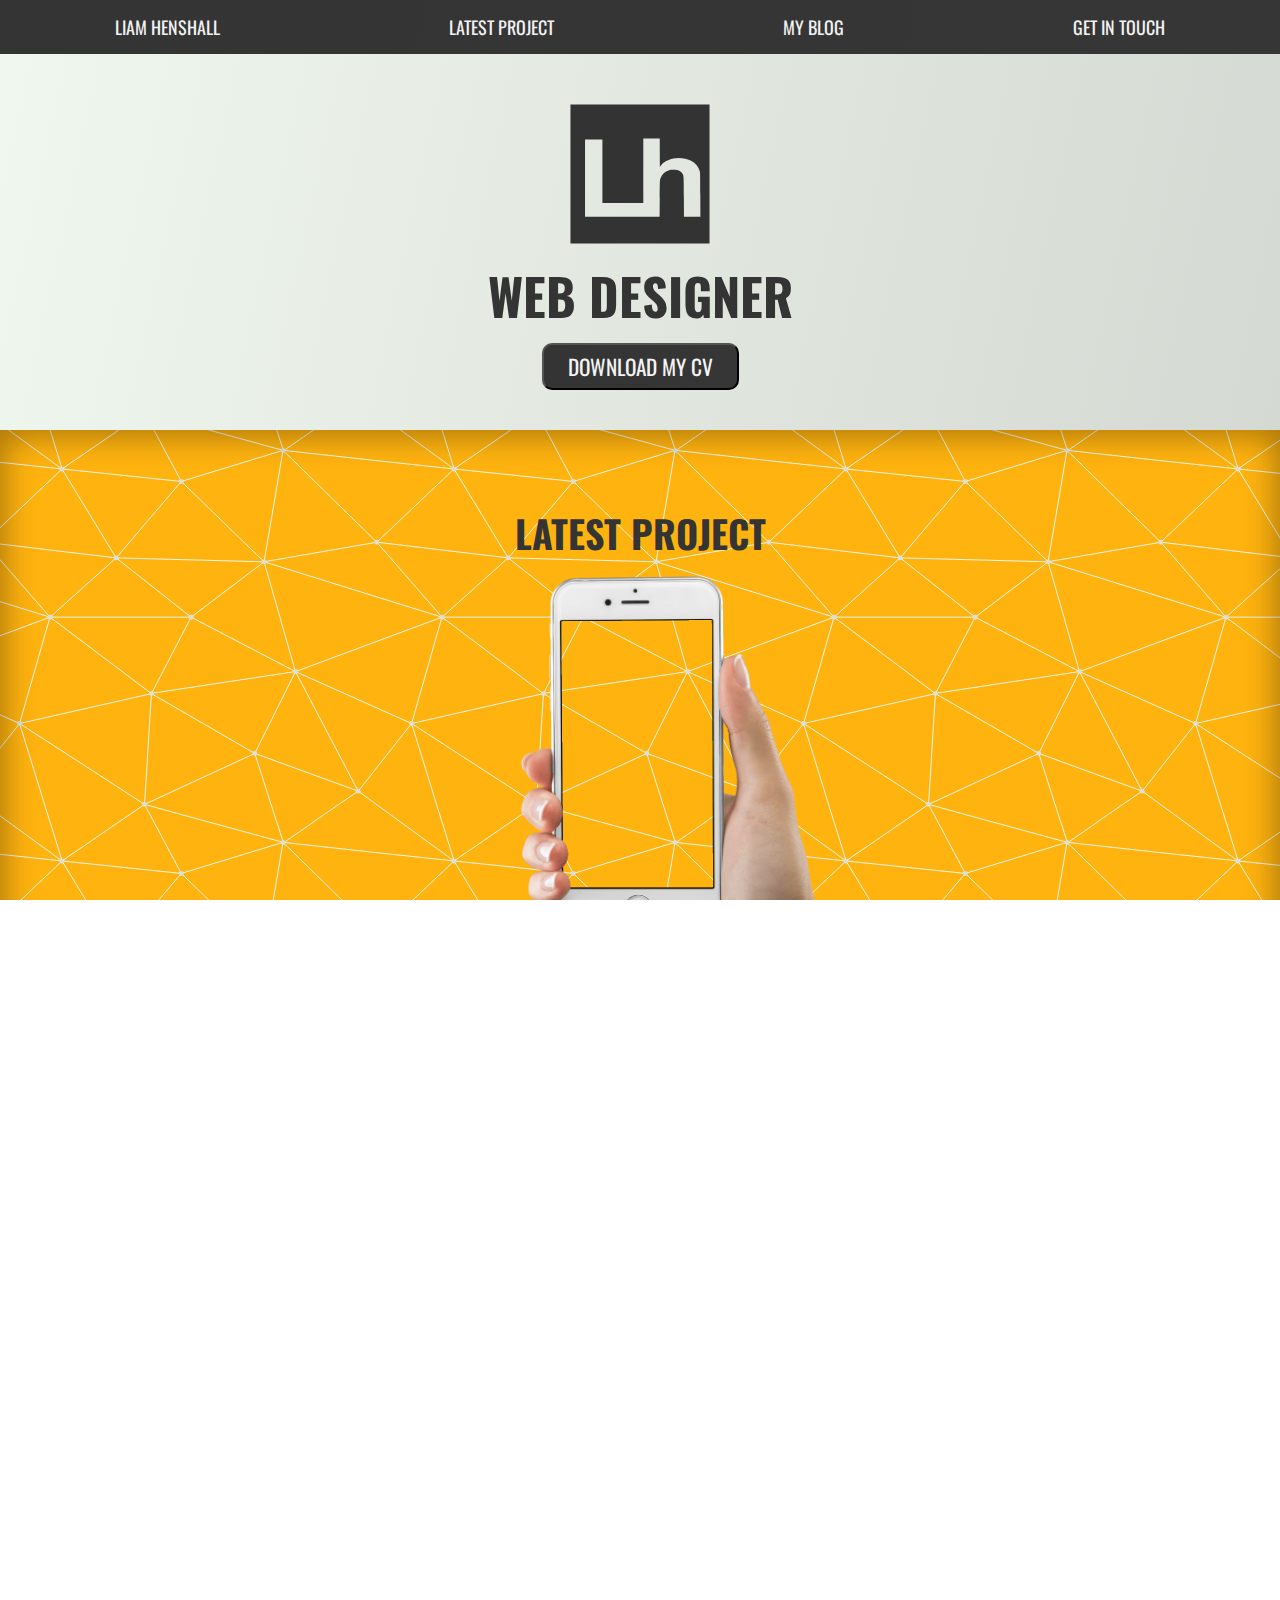
<file: index.html>
<!DOCTYPE html>
<html lang="en">

<head>
    <!-- Global site tag (gtag.js) - Google Analytics -->
    <script async src="https://www.googletagmanager.com/gtag/js?id=UA-113960448-1"></script>
    <script>
        window.dataLayer = window.dataLayer || [];

        function gtag() {
            dataLayer.push(arguments);
        }
        gtag('js', new Date());
        gtag('config', 'UA-113960448-1');

    </script>
    <meta charset="utf-8">
    <title>Liam Henshall / Responsive Web Designer</title>
    <meta content="Liam is a final year Web Development (BSc) student at the Manchester Metropolitan University. He builds stylish and affordable websites for small businesses." name="description">
    <meta content="webdevmmu, web, design, designer, student, portfolio, liam henshall, graduate, affordable, responsive web design, manchester, shepshed," name="keywords">
    <meta content="index" name="robots">
    <meta content="width=device-width, initial-scale=1.0" name="viewport">
    <link href="css/main.css" rel="stylesheet">
    <link href="https://fonts.googleapis.com/css?family=Oswald:300,500,700" rel="stylesheet">
</head>

<body>
    <div class="container">
        <ul class="navigation" id="navigation">
            <li><a href="#about">Liam Henshall</a></li>
            <li><a href="#latest-project">Latest Project</a></li>
            <li><a href="#blog">My Blog</a></li>
            <li><a href="#get-in-touch">Get In Touch</a></li>

            <li class="icon">
                <a href="javascript:void(0);" style="font-size:15px;" onclick="navigationfunction()">&#9776;</a>
            </li>
        </ul>
        <section class="main-section about" id="test">

            <svg class="logo" version="1" xmlns="http://www.w3.org/2000/svg" width="auto" height="auto" viewBox="0 0 596 596">
                    <path d="M2 298v296h592V2H2v296zm380.2-90.3l.3 60.8 3.9-5.9c12.9-19.2 44.8-32.7 76.9-32.6 19.2.1 35 3.5 50.2 11 20.8 10.1 33.5 25.1 39.2 46.4 1.5 5.4 1.7 16.2 2 99.4l.4 93.2h-70l-.4-83.3c-.3-89.5-.3-89.2-5.6-99.5-4-7.8-12.7-13.7-23.9-16.1-8-1.7-26.8-1.4-33.3.5-18.1 5.4-30.9 17.9-37.2 36.4-2.2 6.4-2.2 7.3-2.7 84l-.5 77.5-158.8.3L64 480V151h74v270h174V147h70l.2 60.7z"/></svg>
            <h1>Web Designer</h1>
            <button>Download my CV</button>




        </section>
    </div>
    <a href="sorry.html" class="main-section project" id="latest-project">

        <h2>Latest Project</h2>
        <img class="latest-project-img" src="img/phone.png" alt="The mobile layout of my website">

    </a>
    <section class="main-section blog" id="blog">
        <svg class="page-icon icon-blog" height="auto" viewbox="0 0 24 24" width="auto" xmlns="http://www.w3.org/2000/svg">
                <path d="M10 3.002c4.411 0 8 2.849 8 6.35 0 3.035-3.029 6.311-7.925 6.311-1.58 0-2.718-.317-3.718-.561-.966.593-1.256.813-3.006 1.373.415-1.518.362-2.182.331-3.184-.837-1.001-1.682-2.069-1.682-3.939 0-3.501 3.589-6.35 8-6.35zm0-2.002c-5.281 0-10 3.526-10 8.352 0 1.711.615 3.391 1.705 4.695.047 1.527-.851 3.718-1.661 5.312 2.168-.391 5.252-1.258 6.649-2.115 1.181.289 2.312.421 3.382.421 5.903 0 9.925-4.038 9.925-8.313 0-4.852-4.751-8.352-10-8.352zm11.535 11.174c-.161.488-.361.961-.601 1.416 1.677 1.262 2.257 3.226.464 5.365-.021.745-.049 1.049.138 1.865-.892-.307-.979-.392-1.665-.813-2.127.519-4.265.696-6.089-.855-.562.159-1.145.278-1.74.364 1.513 1.877 4.298 2.897 7.577 2.1.914.561 2.933 1.127 4.352 1.385-.53-1.045-1.117-2.479-1.088-3.479 1.755-2.098 1.543-5.436-1.348-7.348zm-15.035-3.763c-.591 0-1.071.479-1.071 1.071s.48 1.071 1.071 1.071 1.071-.479 1.071-1.071-.48-1.071-1.071-1.071zm3.5 0c-.591 0-1.071.479-1.071 1.071s.48 1.071 1.071 1.071 1.071-.479 1.071-1.071-.48-1.071-1.071-1.071zm3.5 0c-.591 0-1.071.479-1.071 1.071s.48 1.071 1.071 1.071 1.071-.479 1.071-1.071-.48-1.071-1.071-1.071z">
                </path>
            </svg>
        <h2>Explore my Blog</h2>
        <a class="blog-link" href="href="blog/post-1.html">
                <svg class="blog-icon" height="auto" viewbox="0 0 24 24" width="auto" xmlns="http://www.w3.org/2000/svg">
                    <path d="M5 20v2h-2v-2h2zm2-2h-6v6h6v-6zm6-1v5h-2v-5h2zm2-2h-6v9h6v-9zm6-2v9h-2v-9h2zm2-2h-6v13h6v-13zm0-11l-6 1.221 1.716 1.708-6.85 6.733-3.001-3.002-7.841 7.797 1.41 1.418 6.427-6.39 2.991 2.993 8.28-8.137 1.667 1.66 1.201-6.001z">
                    </path>
                </svg>
                <h3>The Industry</h3>
                <p>18th October 2017</p>
            </a>
        <a class="blog-link" href="blog/post-2.html">
                <svg class="blog-icon" height="auto" viewbox="0 0 24 24" width="auto" xmlns="http://www.w3.org/2000/svg">
                    <path d="M13 12v1.649l3.229 1.351-3.229 1.347v1.653l5-2.201v-1.599l-5-2.2zm-7 2.201v1.599l5 2.2v-1.653l-3.229-1.347 3.229-1.351v-1.649l-5 2.201zm5.362-12.201c4.156 0 2.638 6 2.638 6s6-1.65 6 2.457v11.543h-16v-20h7.362zm.827-2h-10.189v24h20v-14.386c0-2.391-6.648-9.614-9.811-9.614z"></path>
                </svg>
                <h3>Building my portfolio</h3>
                <p>18th October 2017</p>
            </a>
        <a class="blog-link" href="href="blog/post-3.html">
                <svg class="blog-icon" height="auto" viewbox="0 0 24 24" width="auto" xmlns="http://www.w3.org/2000/svg">
                    <path d="M17 10.645v-2.29c-1.17-.417-1.907-.533-2.28-1.431-.373-.9.07-1.512.6-2.625l-1.618-1.619c-1.105.525-1.723.974-2.626.6-.9-.373-1.017-1.116-1.431-2.28h-2.29c-.412 1.158-.53 1.907-1.431 2.28h-.001c-.9.374-1.51-.07-2.625-.6l-1.617 1.619c.527 1.11.973 1.724.6 2.625-.375.901-1.123 1.019-2.281 1.431v2.289c1.155.412 1.907.531 2.28 1.431.376.908-.081 1.534-.6 2.625l1.618 1.619c1.107-.525 1.724-.974 2.625-.6h.001c.9.373 1.018 1.118 1.431 2.28h2.289c.412-1.158.53-1.905 1.437-2.282h.001c.894-.372 1.501.071 2.619.602l1.618-1.619c-.525-1.107-.974-1.723-.601-2.625.374-.899 1.126-1.019 2.282-1.43zm-8.5 1.689c-1.564 0-2.833-1.269-2.833-2.834s1.269-2.834 2.833-2.834 2.833 1.269 2.833 2.834-1.269 2.834-2.833 2.834zm15.5 4.205v-1.077c-.55-.196-.897-.251-1.073-.673-.176-.424.033-.711.282-1.236l-.762-.762c-.52.248-.811.458-1.235.283-.424-.175-.479-.525-.674-1.073h-1.076c-.194.545-.25.897-.674 1.073-.424.176-.711-.033-1.235-.283l-.762.762c.248.523.458.812.282 1.236-.176.424-.528.479-1.073.673v1.077c.544.193.897.25 1.073.673.177.427-.038.722-.282 1.236l.762.762c.521-.248.812-.458 1.235-.283.424.175.479.526.674 1.073h1.076c.194-.545.25-.897.676-1.074h.001c.421-.175.706.034 1.232.284l.762-.762c-.247-.521-.458-.812-.282-1.235s.529-.481 1.073-.674zm-4 .794c-.736 0-1.333-.597-1.333-1.333s.597-1.333 1.333-1.333 1.333.597 1.333 1.333-.597 1.333-1.333 1.333zm-4 3.071v-.808c-.412-.147-.673-.188-.805-.505s.024-.533.212-.927l-.572-.571c-.389.186-.607.344-.926.212s-.359-.394-.506-.805h-.807c-.146.409-.188.673-.506.805-.317.132-.533-.024-.926-.212l-.572.571c.187.393.344.609.212.927-.132.318-.396.359-.805.505v.808c.408.145.673.188.805.505.133.32-.028.542-.212.927l.572.571c.39-.186.608-.344.926-.212.318.132.359.395.506.805h.807c.146-.409.188-.673.507-.805h.001c.315-.131.529.025.924.213l.572-.571c-.186-.391-.344-.609-.212-.927s.397-.361.805-.506zm-3 .596c-.552 0-1-.447-1-1s.448-1 1-1 1 .447 1 1-.448 1-1 1z"></path>
                </svg>
                <h3>How to optimise a website</h3>
                <p>18th October 2017</p>
            </a>
        <a class="blog-link" href="blog/post-4.html">
            <svg class="blog-icon" height="auto" viewbox="0 0 24 24" width="auto" xmlns="http://www.w3.org/2000/svg">
                <path d="M4.5.257l3.771 3.771c.409 1.889-2.33 4.66-4.242 4.242l-3.771-3.77c-.172.584-.258 1.188-.258 1.792 0 1.602.607 3.202 1.83 4.426 1.351 1.351 3.164 1.958 4.931 1.821.933-.072 1.852.269 2.514.931l9.662 9.662c.578.578 1.337.868 2.097.868 1.661 0 3.001-1.364 2.966-3.03-.016-.737-.306-1.47-.868-2.033l-9.662-9.663c-.662-.661-1.002-1.581-.931-2.514.137-1.767-.471-3.58-1.82-4.93-1.225-1.224-2.825-1.83-4.428-1.83-.603 0-1.207.086-1.791.257zm17.5 20.743c0 .553-.447 1-1 1-.553 0-1-.448-1-1s.447-1 1-1 1 .447 1 1z"/>
            </svg>
            <h3>Improving my website</h3>
            <p>13th March 2017</p>
        </a>
        <a class="blog-link" href="blog/post-5.html">
                <svg class="blog-icon" height="auto" viewbox="0 0 24 24" width="auto" xmlns="http://www.w3.org/2000/svg">
                    <path d="M23 10.826v2.349c-1.562 0-3 1.312-3 2.857 0 2.181 1.281 5.968-6 5.968v-2.002c4.917 0 3.966-1.6 3.966-3.967 0-2.094 1.211-3.5 2.278-4.031-1.067-.531-2.278-1.438-2.278-3.312 0-2.372.94-4.692-3.966-4.686v-2.002c7.285 0 6 4.506 6 6.688 0 1.544 1.438 2.138 3 2.138zm-19-2.138c0-2.182-1.285-6.688 6-6.688v2.002c-4.906-.007-3.966 2.313-3.966 4.686 0 1.875-1.211 2.781-2.278 3.312 1.067.531 2.278 1.938 2.278 4.031 0 2.367-.951 3.967 3.966 3.967v2.002c-7.281 0-6-3.787-6-5.969 0-1.545-1.438-2.857-3-2.857v-2.349c1.562.001 3-.593 3-2.137zm9 5.312v1.278c0 1.143-.722 2.068-1.774 2.276l-.199-.431c.487-.184.797-.773.797-1.216h-.824v-1.907h2zm0-6h-2v2h2v-2z"></path>
                </svg>
                <h3>An introduction to CSS variables</h3>
                <p>13th March 2018</p>
            </a>
        <a class="blog-link" href="href="blog/post-6.html">
                <svg class="blog-icon" height="auto" viewbox="0 0 24 24" width="auto" xmlns="http://www.w3.org/2000/svg">
                    <path d="M16 0h-8v6h8v-6zm-10 20v2h-4v-2h4zm2-2h-8v6h8v-6zm14 2v2h-4v-2h4zm2-2h-8v6h8v-6zm-11-7v-3h-2v3h-8v5h2v-3h14v3h2v-5h-8z"></path>
                </svg>

                <h3>Using Jekyll</h3>
                <p>13th March 2018</p>

            </a>
    </section>
    <section class="main-section get-in-touch" id="get-in-touch">
        <div class="contact-container">
            <svg class="page-icon icon-contact" height="auto" viewbox="0 0 24 24" width="auto" xmlns="http://www.w3.org/2000/svg">
                    <path d="M24 0l-6 22-8.129-7.239 7.802-8.234-10.458 7.227-7.215-1.754 24-12zm-15 16.668v7.332l3.258-4.431-3.258-2.901z"></path>
                </svg>
            <h2>Get in touch</h2>
            <form class="contact" id="contact" action="" method="post" action="https://formspree.io/liamhenshall@mail.com">
                <fieldset>
                    <label for="name">Your Name</label>
                    <input placeholder="e.g. John Smith" type="text" tabindex="1" required name="name" id="name">
                </fieldset>
                <fieldset>
                    <label for="_replyto">Email</label>
                    <input placeholder="e.g. johnsmith@mail.com" type="email" tabindex="2" required name="_replyto" id="email">
                </fieldset>
                <fieldset>
                    <label for="message">How can I help?</label>
                    <textarea placeholder="Please include a message!" tabindex="5" required name="message" id="message"></textarea>
                </fieldset>
                <fieldset>
                    <button name="submit" type="submit" id="contact-submit" data-submit="...Sending" value="send">Submit</button>
                </fieldset>
            </form>
        </div>
    </section>
    <footer>
        <svg class="header-icon" xmlns="http://www.w3.org/2000/svg" viewBox="0 0 24 24"><path d="M12 0c-6.627 0-12 5.373-12 12s5.373 12 12 12 12-5.373 12-12-5.373-12-12-12zm-2 16h-2v-6h2v6zm-1-6.891c-.607 0-1.1-.496-1.1-1.109 0-.612.492-1.109 1.1-1.109s1.1.497 1.1 1.109c0 .613-.493 1.109-1.1 1.109zm8 6.891h-1.998v-2.861c0-1.881-2.002-1.722-2.002 0v2.861h-2v-6h2v1.093c.872-1.616 4-1.736 4 1.548v3.359z"/></svg>
        <svg class="header-icon" xmlns="http://www.w3.org/2000/svg" viewBox="0 0 24 24"><path d="M12 0c-6.626 0-12 5.373-12 12 0 5.302 3.438 9.8 8.207 11.387.599.111.793-.261.793-.577v-2.234c-3.338.726-4.033-1.416-4.033-1.416-.546-1.387-1.333-1.756-1.333-1.756-1.089-.745.083-.729.083-.729 1.205.084 1.839 1.237 1.839 1.237 1.07 1.834 2.807 1.304 3.492.997.107-.775.418-1.305.762-1.604-2.665-.305-5.467-1.334-5.467-5.931 0-1.311.469-2.381 1.236-3.221-.124-.303-.535-1.524.117-3.176 0 0 1.008-.322 3.301 1.23.957-.266 1.983-.399 3.003-.404 1.02.005 2.047.138 3.006.404 2.291-1.552 3.297-1.23 3.297-1.23.653 1.653.242 2.874.118 3.176.77.84 1.235 1.911 1.235 3.221 0 4.609-2.807 5.624-5.479 5.921.43.372.823 1.102.823 2.222v3.293c0 .319.192.694.801.576 4.765-1.589 8.199-6.086 8.199-11.386 0-6.627-5.373-12-12-12z"/></svg>
        <svg class="header-icon" xmlns="http://www.w3.org/2000/svg" viewBox="0 0 24 24"><path d="M12 0c-6.627 0-12 5.373-12 12s5.373 12 12 12 12-5.373 12-12-5.373-12-12-12zm6.066 9.645c.183 4.04-2.83 8.544-8.164 8.544-1.622 0-3.131-.476-4.402-1.291 1.524.18 3.045-.244 4.252-1.189-1.256-.023-2.317-.854-2.684-1.995.451.086.895.061 1.298-.049-1.381-.278-2.335-1.522-2.304-2.853.388.215.83.344 1.301.359-1.279-.855-1.641-2.544-.889-3.835 1.416 1.738 3.533 2.881 5.92 3.001-.419-1.796.944-3.527 2.799-3.527.825 0 1.572.349 2.096.907.654-.128 1.27-.368 1.824-.697-.215.671-.67 1.233-1.263 1.589.581-.07 1.135-.224 1.649-.453-.384.578-.87 1.084-1.433 1.489z"/></svg>
        <p> &copy; Liam Henshall 2018</p>
    </footer>
    <script>
        function navigationfunction() {
            var x = document.getElementById("navigation");
            if (x.className === "navigation") {
                x.className += " responsive";
            } else {
                x.className = "navigation";
            }
        }

    </script>
</body>

</html>
</file>
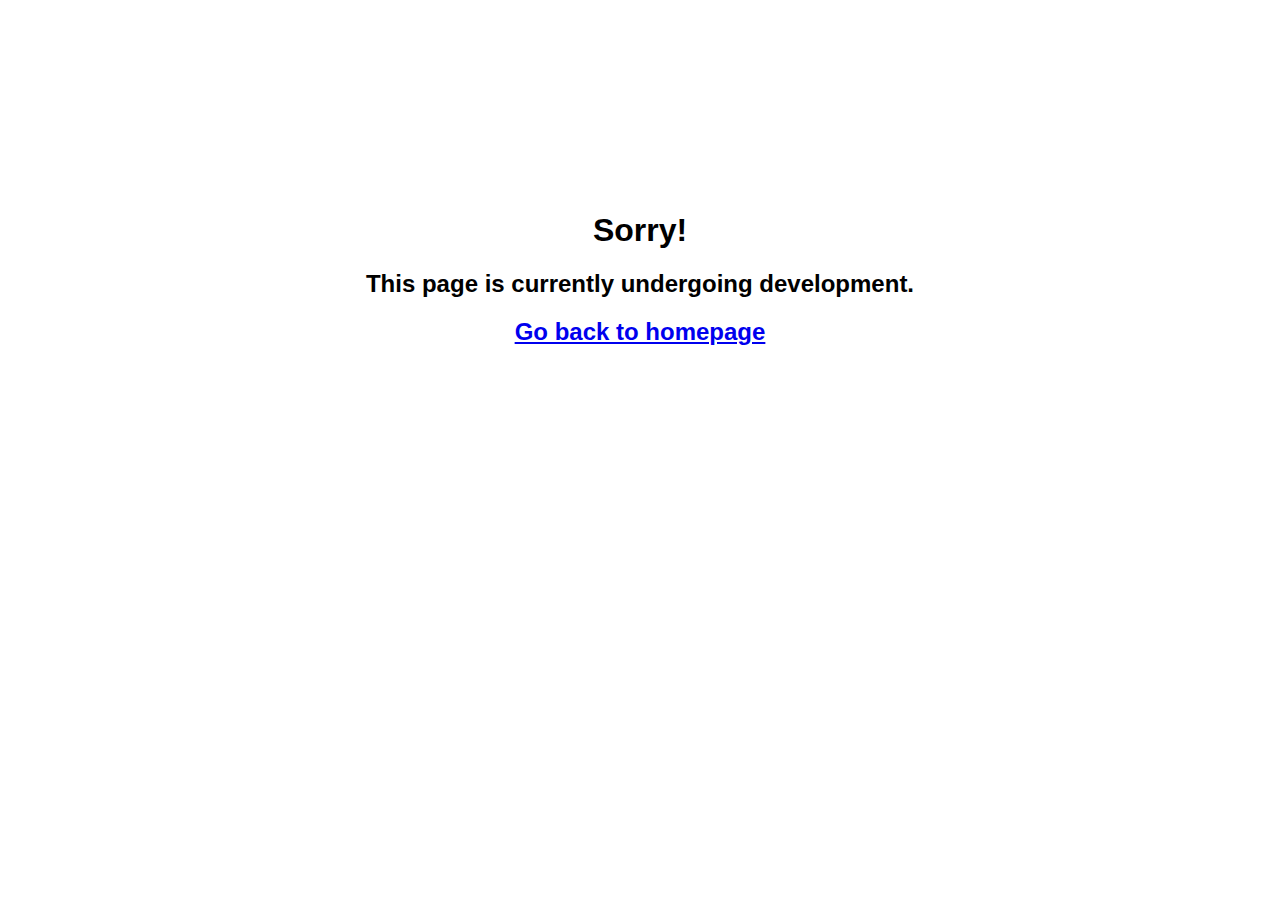
<file: sorry.html>
<!DOCTYPE html>
<html>
<head>
	<!-- Global site tag (gtag.js) - Google Analytics -->
	<script async src="https://www.googletagmanager.com/gtag/js?id=UA-113960448-1"></script>
	<script>
		window.dataLayer = window.dataLayer || [];
		function gtag(){dataLayer.push(arguments);}
		gtag('js', new Date());
		gtag('config', 'UA-113960448-1');
	</script>
	<title>Liam Henshall / Web Designer</title>
	<style>
		body {
			display: flex;
			align-items: center;
			min-height: 60vh;
			text-align: center;
			font-family: arial;
		}
		.main {
			margin: auto;
			max-width: 90%;
		}
		
	</style>
	<meta name="viewport" content="width=device-width, initial-scale=1">
</head>
<body>
	<section class="main">
		<h1>Sorry!</h1>
		<h2>This page is currently undergoing development.</h2>
		<a href="index.html"><h2>Go back to homepage</h2></a>
	</section>
</body>
</html>
</file>
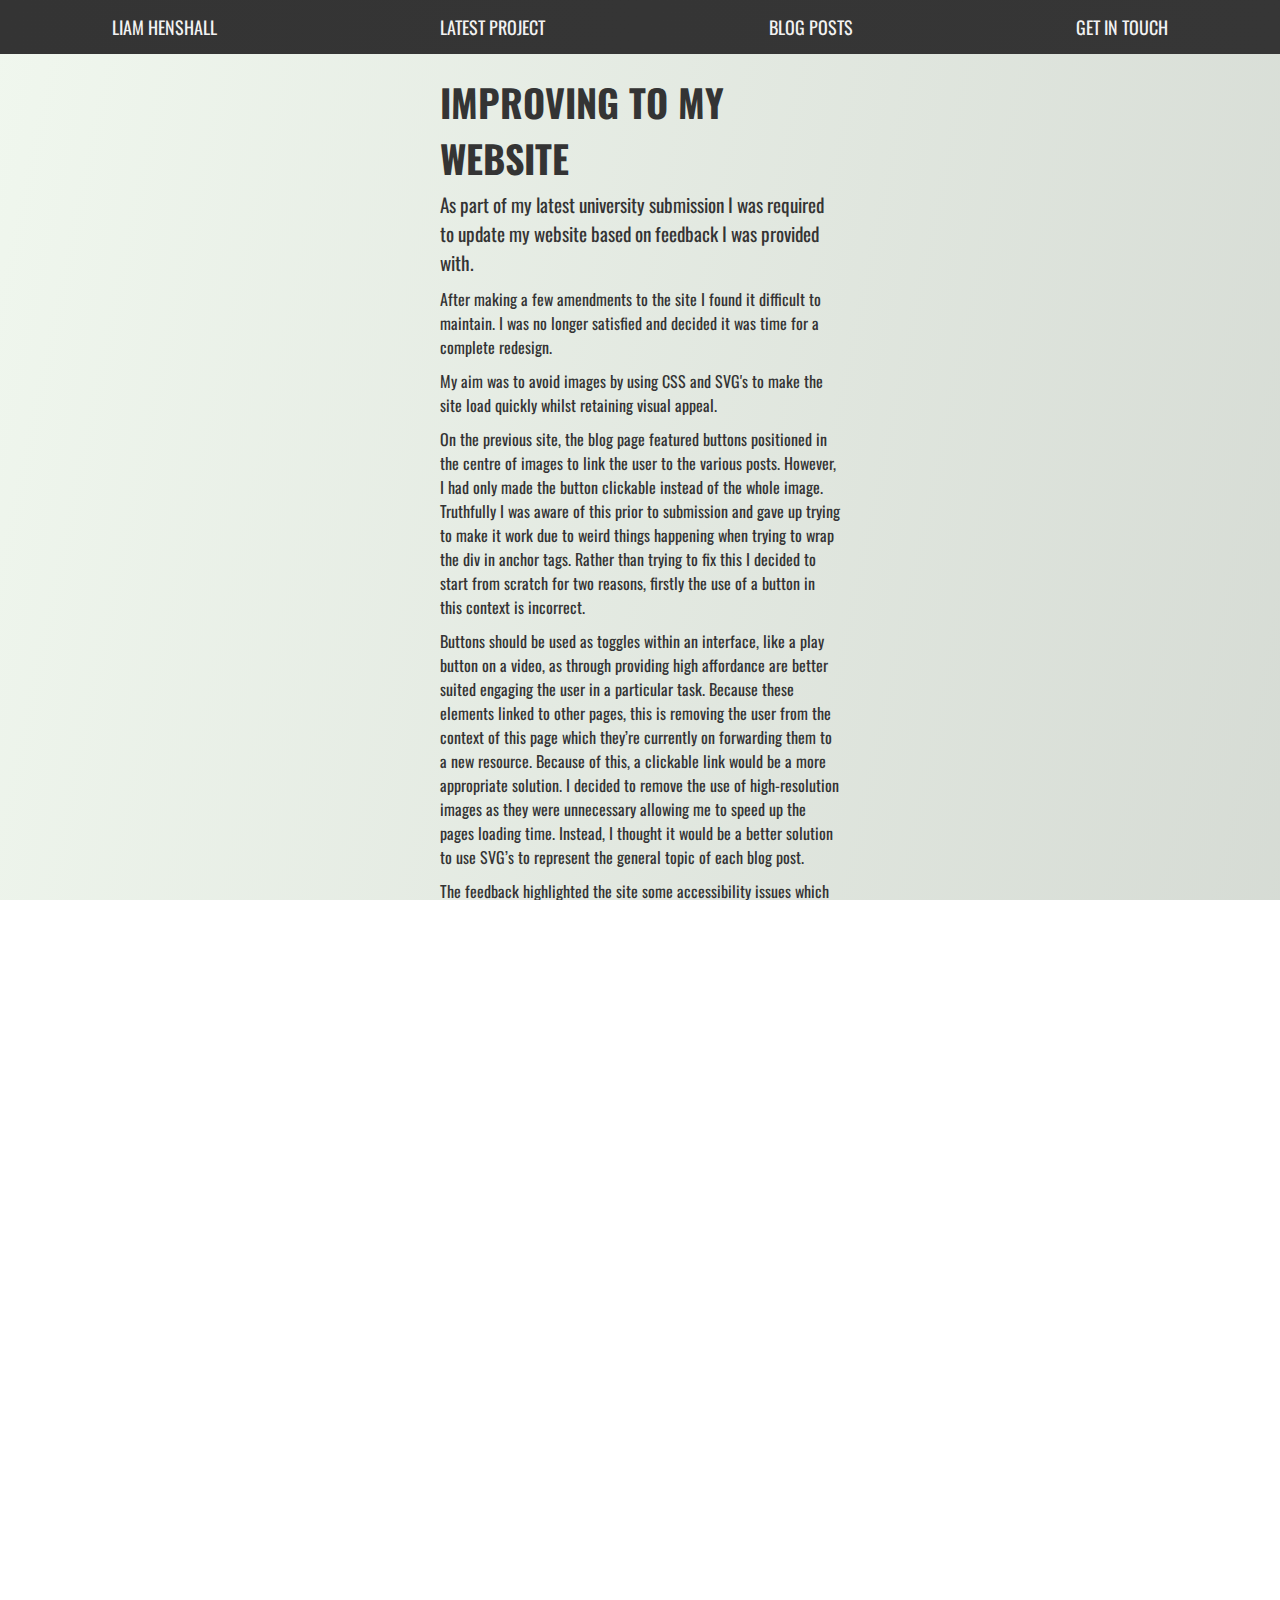
<file: blog/post-4.html>
<!DOCTYPE html>
<html lang="en">

<head>
    <!-- Global site tag (gtag.js) - Google Analytics -->
    <script async src="https://www.googletagmanager.com/gtag/js?id=UA-113960448-1"></script>
    <script>
        window.dataLayer = window.dataLayer || [];

        function gtag() {
            dataLayer.push(arguments);
        }
        gtag('js', new Date());
        gtag('config', 'UA-113960448-1');
    </script>
    <meta charset="utf-8">
    <title>Liam Henshall / Blog Post / Re-designing my website</title>
    <meta content="Liam is a final year Web Development (BSc) student at the Manchester Metropolitan University. He builds stylish and affordable websites for small businesses." name="description">
    <meta content="webdevmmu, web, design, designer, student, portfolio, liam henshall, graduate, student, affordable, responsive web design, manchester, shepshed, blog, redesign" name="keywords">
    <meta content="index" name="robots">
    <meta content="width=device-width, initial-scale=1.0" name="viewport">
    <link href="/css/main.css" rel="stylesheet">
    <link href="https://fonts.googleapis.com/css?family=Oswald:300,500,700" rel="stylesheet">
</head>

<body>
    <div class="container">
        <ul class="navigation" id="navigation">
            <li><a href="../index.html#about">Liam Henshall</a></li>
            <li><a href="../index.html#latest-project">Latest Project</a></li>
            <li><a href="../index.html#blog">Blog Posts</a></li>
            <li><a href="../index.html#get-in-touch">Get In Touch</a></li>

            <li class="icon">
                <a href="javascript:void(0);" style="font-size:15px;" onclick="navigationfunction()">&#9776;</a>
            </li>
        </ul>

        <div class="blog-post-container">

            <h2>Improving to my website</h2>
            <p>As part of my latest university submission I was required to update my website based on feedback I was provided with.</p>
            <p>After making a few amendments to the site I found it difficult to maintain. I was no longer satisfied and decided it was time for a complete redesign.</p>

            <p>My aim was to avoid images by using CSS and SVG's to make the site load quickly whilst retaining visual appeal.</p>

            <p>On the previous site, the blog page featured buttons positioned in the centre of images to link the user to the various posts. However, I had only made the button clickable instead of the whole image. Truthfully I was aware of this prior to submission and gave up trying to make it work due to weird things happening when trying to wrap the div in anchor tags. Rather than trying to fix this I decided to start from scratch for two reasons, firstly the use of a button in this context is incorrect.</p>

            <p>Buttons should be used as toggles within an interface, like a play button on a video, as through providing high affordance are better suited engaging the user in a particular task. Because these elements linked to other pages, this is removing the user from the context of this page which they’re currently on forwarding them to a new resource. Because of this, a clickable link would be a more appropriate solution. I decided to remove the use of high-resolution images as they were unnecessary allowing me to speed up the pages loading time. Instead, I thought it would be a better solution to use SVG’s to represent the general topic of each blog post.</p>

            <p>The feedback highlighted the site some accessibility issues which mainly resulted from me copying and pasting elements causing metadata such the alt text to be incorrect where someone with a visual impairment would be given the wrong description. It can be hard to spot these issues as they only appear in the code. An area which I needed to improve upon was creating forms as mine did not comply with WebAim’s recommendations. I feel like forms can be one of the most complicated things to do with HTML due to the large number of different HTML elements which they often consist of such as forms, buttons, labels and different types of input boxes. To then select and style these elements; it requires a good understanding of how advanced CSS selectors can be used to apply the same stylings to most of the elements such as width and colour whilst some of the stylings will be unique to each particular element.</p>

            <p>Then making the form responsive was stressful as it seemed to me the elements have inherently different natures. This makes me feel like the way in which these elements would be contextually used and styled was not adequately considered when the technology was introduced. An example of this which I’ve come across is where buttons don’t seem to span 100% of the container with margins applied and similarly, input labels will increase the width of the whole element when padding is applied which does not happen to other block level elements which push the content into the middle.</p>




        </div>
    </div>
    <footer>
        <svg class="header-icon" xmlns="http://www.w3.org/2000/svg" viewBox="0 0 24 24"><path d="M12 0c-6.627 0-12 5.373-12 12s5.373 12 12 12 12-5.373 12-12-5.373-12-12-12zm-2 16h-2v-6h2v6zm-1-6.891c-.607 0-1.1-.496-1.1-1.109 0-.612.492-1.109 1.1-1.109s1.1.497 1.1 1.109c0 .613-.493 1.109-1.1 1.109zm8 6.891h-1.998v-2.861c0-1.881-2.002-1.722-2.002 0v2.861h-2v-6h2v1.093c.872-1.616 4-1.736 4 1.548v3.359z"/></svg>
        <svg class="header-icon" xmlns="http://www.w3.org/2000/svg" viewBox="0 0 24 24"><path d="M12 0c-6.626 0-12 5.373-12 12 0 5.302 3.438 9.8 8.207 11.387.599.111.793-.261.793-.577v-2.234c-3.338.726-4.033-1.416-4.033-1.416-.546-1.387-1.333-1.756-1.333-1.756-1.089-.745.083-.729.083-.729 1.205.084 1.839 1.237 1.839 1.237 1.07 1.834 2.807 1.304 3.492.997.107-.775.418-1.305.762-1.604-2.665-.305-5.467-1.334-5.467-5.931 0-1.311.469-2.381 1.236-3.221-.124-.303-.535-1.524.117-3.176 0 0 1.008-.322 3.301 1.23.957-.266 1.983-.399 3.003-.404 1.02.005 2.047.138 3.006.404 2.291-1.552 3.297-1.23 3.297-1.23.653 1.653.242 2.874.118 3.176.77.84 1.235 1.911 1.235 3.221 0 4.609-2.807 5.624-5.479 5.921.43.372.823 1.102.823 2.222v3.293c0 .319.192.694.801.576 4.765-1.589 8.199-6.086 8.199-11.386 0-6.627-5.373-12-12-12z"/></svg>
        <svg class="header-icon" xmlns="http://www.w3.org/2000/svg" viewBox="0 0 24 24"><path d="M12 0c-6.627 0-12 5.373-12 12s5.373 12 12 12 12-5.373 12-12-5.373-12-12-12zm6.066 9.645c.183 4.04-2.83 8.544-8.164 8.544-1.622 0-3.131-.476-4.402-1.291 1.524.18 3.045-.244 4.252-1.189-1.256-.023-2.317-.854-2.684-1.995.451.086.895.061 1.298-.049-1.381-.278-2.335-1.522-2.304-2.853.388.215.83.344 1.301.359-1.279-.855-1.641-2.544-.889-3.835 1.416 1.738 3.533 2.881 5.92 3.001-.419-1.796.944-3.527 2.799-3.527.825 0 1.572.349 2.096.907.654-.128 1.27-.368 1.824-.697-.215.671-.67 1.233-1.263 1.589.581-.07 1.135-.224 1.649-.453-.384.578-.87 1.084-1.433 1.489z"/></svg>
        <p> &copy; Liam Henshall 2018</p>
    </footer>
    <script>
        function navigationfunction() {
            var x = document.getElementById("navigation");
            if (x.className === "navigation") {
                x.className += " responsive";
            } else {
                x.className = "navigation";
            }
        }
    </script>
</body>

</html>
</file>
<file: css/main.css>
:root {
	--contactColour: #F0F7EE;
	--blogColour: #343434;
}
html {
    overflow: hidden;
    height: 100%;
}
body {
height: 100%;
    overflow: auto;
	margin: 0;
	font-family: 'oswald', sans-serif;
	font-size: 16px;
	overflow: hidden 0;
}
img {
	max-width: 100%;
	height: auto;
	display: block;
	margin: auto;
}
h1 {
	margin: 0;
	padding: 14px 0 0;
	font-size: 3.157em;
	text-align: center;
	text-transform: uppercase;
	font-weight: 900;
}
h1:hover {
	cursor:default;
}
h2 {
	padding: 15px 0 15px;
	margin: 0;
	font-size: 2.369em;
	font-weight: 700;
	text-transform: uppercase;
}
h3 {
	margin: 0;
	padding: 0;
	font-size: 1.333em;
	text-transform: uppercase;
	font-weight: 700;
}

p {
    font-size: 1em;
    margin: auto;
    padding: 0;
    line-height: 1.5;
}

a {
	text-decoration: none;
	margin: 0;
	padding: 0;
}
button {
	display: block;
	margin: 10px auto;
	padding: 6px 24px;
	font-size: 1.333em;
	border-radius: 10px;
	font-family: 'oswald';
	text-transform: uppercase;
	color: #f3f3f3;
	
}
button:hover {
	cursor: pointer;
	background: #ffb30f;
	transition: 1s;
	color: #333;
}
.container {
	width: 100%;
	background: linear-gradient(102deg, #f0f7ee, #808080);
background-size: 400% 400%;

-webkit-animation: AnimationName 9s ease infinite;
-moz-animation: AnimationName 9s ease infinite;
animation: AnimationName 9s ease infinite;

@-webkit-keyframes AnimationName {
    0%{background-position:31% 0%}
    50%{background-position:70% 100%}
    100%{background-position:31% 0%}
}
@-moz-keyframes AnimationName {
    0%{background-position:31% 0%}
    50%{background-position:70% 100%}
    100%{background-position:31% 0%}
}
@keyframes AnimationName { 
    0%{background-position:31% 0%}
    50%{background-position:70% 100%}
	100%{background-position:31% 0%}}
}
.main-section {
	width: 100%;
	display: block;
	text-align: center;
}
ul.navigation {
    list-style-type: none;
    margin: 0;
    padding: 0;
    overflow: hidden;

    font-family: oswald;
	text-transform: uppercase;
}
ul.navigation li {
    float: left;
}

ul.navigation li a {
  display: inline-block;
  color: #f2f2f2;
  text-align: center;
  padding: 14px 15px;
  text-decoration: none;
  transition: 0.3s;
  font-size: 18px;
}

ul.navigation li a:hover {
    opacity: 0.6;
}

ul.navigation li.icon {display: none;}

.logo {
	display: block;
	max-width: 140px;
	margin: auto;
	fill: #333;
}


footer, .navigation, .blog-link, .contact-container, button {
	background: linear-gradient(102deg, #343434, #3c3c3c);
background-size: 400% 400%;

-webkit-animation: AnimationName 45s ease infinite;
-moz-animation: AnimationName 45s ease infinite;
animation: AnimationName 45s ease infinite;

@-webkit-keyframes AnimationName {
    0%{background-position:57% 0%}
    50%{background-position:44% 100%}
    100%{background-position:57% 0%}
}
@-moz-keyframes AnimationName {
    0%{background-position:57% 0%}
    50%{background-position:44% 100%}
    100%{background-position:57% 0%}
}
@keyframes AnimationName { 
    0%{background-position:57% 0%}
    50%{background-position:44% 100%}
    100%{background-position:57% 0%}
}
}
.about {
	display: block;
	padding: 50px 0 30px;
	text-align: center;
	max-width: 750px;
	margin: auto;
	color: var(--blogColour);
}
#test {
    animation: fadein 3s;
    -moz-animation: fadein 2s; /* Firefox */
    -webkit-animation: fadein 2s; /* Safari and Chrome */
    -o-animation: fadein 2s; /* Opera */
}
.page-icon {
	margin: 40px 0 0px;
	width: 50px;
}
.project {
	color: var(--blogColour);
	padding: 60px 0 0;
}
.project img {
	width: 90%;
	max-width: 500px;
}

/* BLOG HOVER */
.blog {
	margin: auto;
	display: block;
	color: var(--blogColour);
	padding-bottom: 40px;
	background-color: var(--contactColour);
}
.icon-blog {
	fill: var(--blogColour);
}
.blog-icon {
	max-width: 50px;
	margin: 5px 0;
	padding: 0;
	fill: var(--contactColour);
}
.blog-link {
	padding: 20px 0;
	height: auto;
	margin: 0 auto;
	width: 80%;
	margin-bottom: 40px;
	display: block;
	height: auto;
	text-align: center;
	-webkit-box-shadow: 0px 2px 8px 0px rgba(0, 0, 0, 0.9);
	box-shadow: 0px 2px 8px 0px rgba(0, 0, 0, 0.9);
	color: var(--contactColour);
	background-color: var(--blogColour);
}
.blog-link:hover {
	transition: 0.5s;
	
}
.blog-link:hover svg {
	transition: 1s;
	fill: #FFB30F;
}
.blog-post-container {
    padding: 0 20px;
    max-width: 400px;
    margin: auto;
    color: var(--blogColour);
    text-align: left;
}
.blog-post-container h2 {
    padding: 20px 0 0;
}
.blog-post-container p {
    padding-bottom: 10px;
}
.blog-post-container p:nth-of-type(1) {
    padding-top: 5px;
    font-size: 120%;
}
.blog-post-container p:nth-last-of-type(1) {
    padding-bottom: 40px;
}
.get-in-touch, .project{
	-webkit-box-shadow: inset 0px 2px 32px 4px rgba(0,0,0,0.34);
-moz-box-shadow: inset 0px 2px 32px 4px rgba(0,0,0,0.34);
box-shadow: inset 0px 2px 32px 4px rgba(0,0,0,0.34);
background-color: #ffb30f;
background-image: url("data:image/svg+xml,%3Csvg xmlns='http://www.w3.org/2000/svg' width='392' height='392' viewBox='0 0 800 800'%3E%3Cg fill='none' stroke='%23f0f7ee' stroke-width='2'%3E%3Cpath d='M769 229L1037 260.9M927 880L731 737 520 660 309 538 40 599 295 764 126.5 879.5 40 599-197 493 102 382-31 229 126.5 79.5-69-63'/%3E%3Cpath d='M-31 229L237 261 390 382 603 493 308.5 537.5 101.5 381.5M370 905L295 764'/%3E%3Cpath d='M520 660L578 842 731 737 840 599 603 493 520 660 295 764 309 538 390 382 539 269 769 229 577.5 41.5 370 105 295 -36 126.5 79.5 237 261 102 382 40 599 -69 737 127 880'/%3E%3Cpath d='M520-140L578.5 42.5 731-63M603 493L539 269 237 261 370 105M902 382L539 269M390 382L102 382'/%3E%3Cpath d='M-222 42L126.5 79.5 370 105 539 269 577.5 41.5 927 80 769 229 902 382 603 493 731 737M295-36L577.5 41.5M578 842L295 764M40-201L127 80M102 382L-261 269'/%3E%3C/g%3E%3Cg fill='%23dce0d9'%3E%3Ccircle cx='769' cy='229' r='5'/%3E%3Ccircle cx='539' cy='269' r='5'/%3E%3Ccircle cx='603' cy='493' r='5'/%3E%3Ccircle cx='731' cy='737' r='5'/%3E%3Ccircle cx='520' cy='660' r='5'/%3E%3Ccircle cx='309' cy='538' r='5'/%3E%3Ccircle cx='295' cy='764' r='5'/%3E%3Ccircle cx='40' cy='599' r='5'/%3E%3Ccircle cx='102' cy='382' r='5'/%3E%3Ccircle cx='127' cy='80' r='5'/%3E%3Ccircle cx='370' cy='105' r='5'/%3E%3Ccircle cx='578' cy='42' r='5'/%3E%3Ccircle cx='237' cy='261' r='5'/%3E%3Ccircle cx='390' cy='382' r='5'/%3E%3C/g%3E%3C/svg%3E");}


.icon-contact {
	fill: var(--contactColour);
}
/* FORM */
.get-in-touch {
	color: var(--contactColour);
	padding: 60px 0;
	
}
.contact {
	width: 100%;
	display: block;
	margin: 0 auto;
	text-align: center;
	padding: 0;
}
.contact-container {
	max-width: 350px;
	margin: auto;
	-webkit-box-shadow: 0px 2px 8px 0px rgba(0, 0, 0, 0.9);
	box-shadow: 0px 2px 8px 0px rgba(0, 0, 0, 0.9);
}
fieldset {
	border: 0;
	margin: 0 auto;
	padding: 0;
	width: 300px;
	text-align: left;
}

.contact [type="text"], .contact input[type="email"], .contact textarea {
	width: 300px;
	background: var(--contactColour);
	margin:0 auto;
	display: block;
	padding: 6px  8px;
	font-size: 0.8em;
	font-family: oswald;
}
.contact textarea {
	height:100px;
	max-width: 100%;
  resize:none;
}


footer {
text-align: center;
	padding: 30px 0 20px;
box-shadow: 0px 0px 12px 0px rgba(51,51,51,1);
-webkit-box-shadow: 0px 0px 12px 0px rgba(51,51,51,1);
-moz-box-shadow: 0px 0px 12px 0px rgba(51,51,51,1);
	color: #fbfbfb;
	text-transform: uppercase;
	font-size: 1.333em;
}
.header-icon {
	display: inline-block;
	margin: auto;
	width: 40px;
	fill: #f3f3f3;
}
@media screen and (min-width:680px) {
    ul.navigation {
        display: flex;
        justify-content: space-around;
    }
}

@media screen and (max-width:680px) {
    ul.navigation li:not(:first-child) {
        display: none;
    }
    ul.navigation li.icon {
        float: right;
        display: inline-block;
    }
}

@media screen and (max-width:680px) {
    ul.navigation.responsive {
        position: relative;
    }
    ul.navigation.responsive li.icon {
        position: absolute;
        right: 0;
        top: 0;
    }
    ul.navigation.responsive li {
        float: none;
        display: inline;
    }
    ul.navigation.responsive li a {
        display: block;
        text-align: left;
    }
}
@keyframes fadein {
    from {
        opacity:0;
    }
    to {
        opacity:1;
    }
}
@-moz-keyframes fadein { /* Firefox */
    from {
        opacity:0;
    }
    to {
        opacity:1;
    }
}
@-webkit-keyframes fadein { /* Safari and Chrome */
    from {
        opacity:0;
    }
    to {
        opacity:1;
    }
}
@-o-keyframes fadein { /* Opera */
    from {
        opacity:0;
    }
    to {
        opacity: 1;
    }
}
</file>
